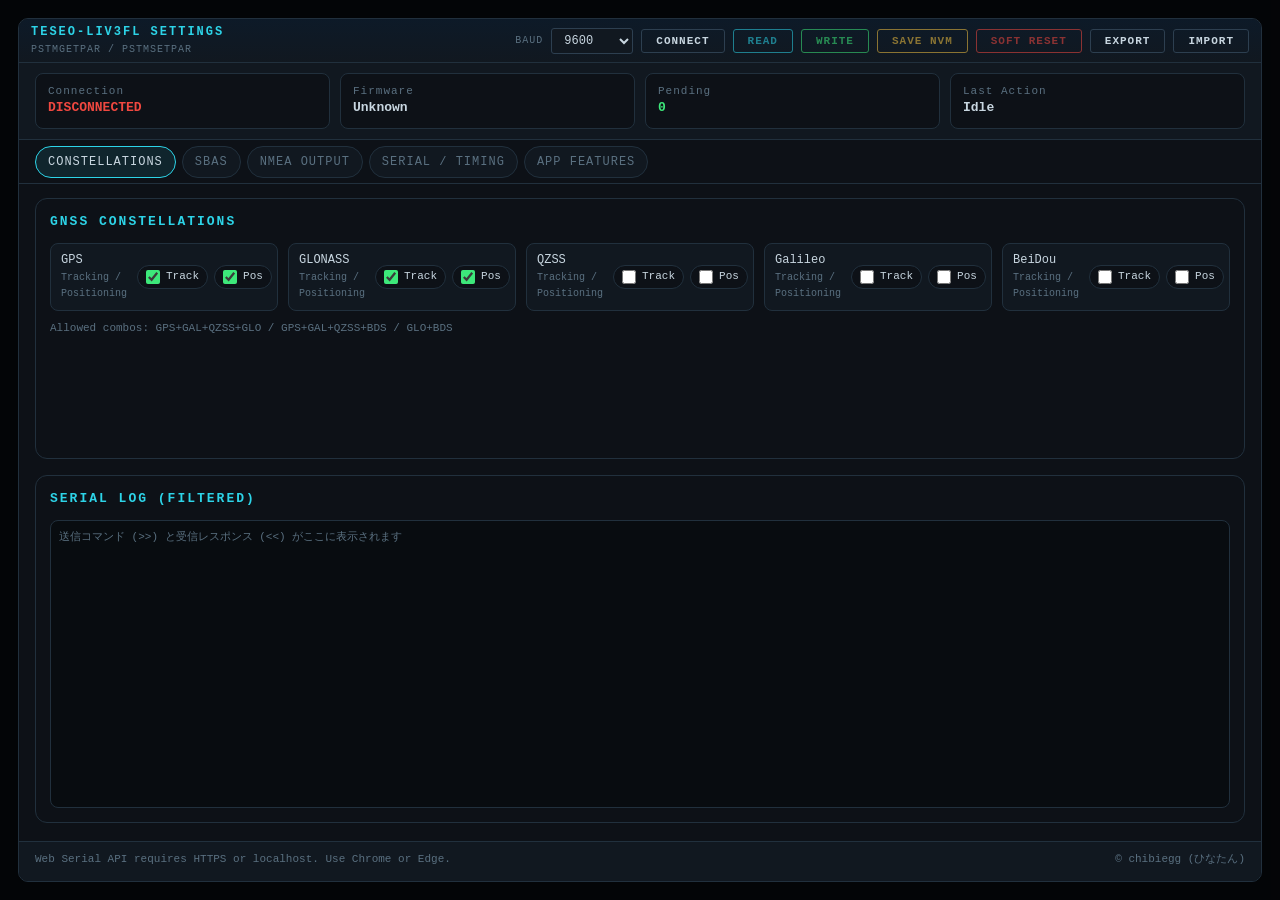
<file: htdocs/teseo-liv3fl/index.html>
<!DOCTYPE html>
<html lang="ja">
<head>
  <meta charset="UTF-8">
  <meta name="viewport" content="width=device-width, initial-scale=1.0">
  <title>Teseo-LIV3FL Settings</title>
  <link rel="stylesheet" href="style.css">
</head>
<body>
  <div id="teseo-overlay" class="visible" aria-hidden="false">
    <div class="teseo-backdrop" aria-hidden="true"></div>
    <div class="teseo-panel" role="dialog" aria-modal="true" aria-label="Teseo-LIV3FL Settings">
      <div class="teseo-hdr">
        <div class="teseo-title">
          <div class="name">Teseo-LIV3FL Settings</div>
          <div class="sub">PSTMGETPAR / PSTMSETPAR</div>
        </div>
        <div class="teseo-controls">
          <span class="ctrl-label">Baud</span>
          <select id="baud-select"></select>
          <button class="btn" id="btn-connect">Connect</button>

          <button class="btn" id="teseo-btn-read">Read</button>
          <button class="btn" id="teseo-btn-write">Write</button>
          <button class="btn" id="teseo-btn-save">Save NVM</button>
          <button class="btn" id="teseo-btn-reset">Soft Reset</button>
          <button class="btn" id="teseo-btn-export">Export</button>
          <button class="btn" id="teseo-btn-import">Import</button>
          <input type="file" id="teseo-import-file" accept=".json" style="display:none">
        </div>
      </div>

      <div class="teseo-body">
        <div class="app" id="teseo-app">
          <div class="statusbar">
            <div class="status-card">
              <div class="status-key">Connection</div>
              <div id="teseo-st-conn" class="status-val bad">DISCONNECTED</div>
            </div>
            <div class="status-card">
              <div class="status-key">Firmware</div>
              <div id="teseo-st-fw" class="status-val">Unknown</div>
            </div>
            <div class="status-card">
              <div class="status-key">Pending</div>
              <div id="teseo-st-pending" class="status-val warn">0</div>
            </div>
            <div class="status-card">
              <div class="status-key">Last Action</div>
              <div id="teseo-st-status" class="status-val">Idle</div>
            </div>
          </div>

          <div class="tabs">
            <button class="teseo-tab-btn active" data-tab="constellations">Constellations</button>
            <button class="teseo-tab-btn" data-tab="sbas">SBAS</button>
            <button class="teseo-tab-btn" data-tab="nmea">NMEA Output</button>
            <button class="teseo-tab-btn" data-tab="serial">Serial / Timing</button>
            <button class="teseo-tab-btn" data-tab="features">App Features</button>
          </div>

          <main class="main" id="teseo-main">
            <section id="teseo-tab-constellations" class="panel">
              <h2>GNSS Constellations</h2>
              <div id="teseo-constellations-grid" class="grid"></div>
              <div id="teseo-constellation-warning" class="constellation-warning hidden"></div>
              <div class="row" style="margin-top:10px; color: var(--t-muted); font-size: 11px;">
                Allowed combos: GPS+GAL+QZSS+GLO / GPS+GAL+QZSS+BDS / GLO+BDS
              </div>
            </section>

            <section id="teseo-tab-sbas" class="panel hidden">
              <h2>SBAS</h2>
              <div class="grid" id="teseo-sbas-grid"></div>
              <div class="row" style="margin-top:10px; color: var(--t-muted); font-size: 11px;">
                Tip: SBAS can also be controlled by $PSTMSBASONOFF / $PSTMSBASSERVICE
              </div>
            </section>

            <section id="teseo-tab-nmea" class="panel hidden">
              <h2>NMEA Message Output (CDB 201 / 228)</h2>
              <div id="teseo-nmea-grid" class="grid list"></div>
              <div class="row" style="margin-top:10px; color: var(--t-muted); font-size: 11px;">
                Default mask: 0x00980056 (GNS, GGA, GSA, VTG, RMC, GSV on)
              </div>
            </section>

            <section id="teseo-tab-serial" class="panel hidden">
              <h2>Serial Port &amp; Timing</h2>
              <div class="grid">
                <div class="item">
                  <div class="label">Baudrate</div>
                  <select id="teseo-cfg-baud"></select>
                </div>
                <div class="item">
                  <div class="label">Fix Rate (sec/fix)</div>
                  <select id="teseo-cfg-fix"></select>
                </div>
                <div class="item">
                  <div class="label">Mask Angle (deg)</div>
                  <select id="teseo-cfg-mask"></select>
                </div>
              </div>
              <div class="row" style="margin-top:10px; color: var(--t-muted); font-size: 11px;">
                Note: baud change requires reset ($PSTMSRR)
              </div>
            </section>

            <section id="teseo-tab-features" class="panel hidden">
              <h2>Application Features (CDB 200 / 227)</h2>
              <div class="row" style="margin-bottom:8px; color: var(--t-muted); font-size: 11px;">
                <span id="teseo-feat-cdb">CDB-200: 0x00000000  CDB-227: 0x00000000</span>
              </div>
              <div id="teseo-features-grid" class="grid list"></div>
            </section>

            <section class="panel log-panel">
              <h2>Serial Log (filtered)</h2>
              <div id="teseo-log" class="log log-view" tabindex="0" data-placeholder="送信コマンド (>>) と受信レスポンス (<<) がここに表示されます"></div>
            </section>
          </main>

          <footer>
            <span>Web Serial API requires HTTPS or localhost. Use Chrome or Edge.</span>
            <span>© <a href="https://x.com/chibiegg">chibiegg (ひなたん)</a></span>
          </footer>
        </div>
      </div>
    </div>
  </div>

  <script src="../serial-session.js"></script>
  <script src="../teseo-tool.js"></script>
  <script src="app.js"></script>
</body>
</html>
</file>
<file: htdocs/teseo-liv3fl/style.css>
/* Keep tokens aligned with htdocs/index.html */
*, *::before, *::after { box-sizing: border-box; margin: 0; padding: 0; }

:root {
  --bg:        #080c10;
  --bg2:       #0d1117;
  --bg3:       #111820;
  --bg4:       #161e28;
  --border:    #21303d;
  --border2:   #2d3f50;
  --text:      #c8d6e0;
  --dim:       #5a7080;
  --dim2:      #3d5060;
  --cyan:      #2dd4e8;
  --cyan-dim:  #1a8090;
  --green:     #3de87a;
  --green-dim: #1a6040;
  --yellow:    #f0c040;
  --red:       #f04840;
  --magenta:   #c060f0;
  --white:     #e8f0f8;
  --font: 'Courier New', 'Menlo', 'Monaco', 'Consolas', monospace;
}

html, body {
  height: 100%;
  overflow: hidden;
  background: var(--bg);
  color: var(--text);
  font-family: var(--font);
  font-size: 13px;
  line-height: 1.4;
}

/* Scrollbars */
::-webkit-scrollbar { width: 5px; height: 5px; }
::-webkit-scrollbar-track { background: var(--bg); }
::-webkit-scrollbar-thumb { background: var(--border2); border-radius: 3px; }
::-webkit-scrollbar-thumb:hover { background: var(--dim); }

select {
  background: var(--bg3);
  color: var(--text);
  border: 1px solid var(--border2);
  padding: 4px 8px;
  font-family: var(--font);
  font-size: 12px;
  border-radius: 3px;
  outline: none;
  cursor: pointer;
}
select:focus { border-color: var(--cyan); }

.ctrl-label {
  font-size: 10px;
  color: var(--dim);
  text-transform: uppercase;
  letter-spacing: 1px;
}

.btn {
  padding: 5px 14px;
  border-radius: 3px;
  border: 1px solid;
  font-family: var(--font);
  font-size: 11px;
  font-weight: bold;
  letter-spacing: 1px;
  text-transform: uppercase;
  cursor: pointer;
  background: transparent;
  transition: background 0.15s, box-shadow 0.15s;
}

#btn-connect {
  color: var(--green);
  border-color: var(--green);
}
#btn-connect:hover { background: rgba(61,232,122,0.1); box-shadow: 0 0 8px rgba(61,232,122,0.2); }
#btn-connect.active {
  color: var(--red);
  border-color: var(--red);
}
#btn-connect.active:hover { background: rgba(240,72,64,0.1); }

/* ─── Teseo Overlay UI (same as integrated, scoped) ─────────────────── */
#teseo-overlay {
  position: fixed;
  inset: 0;
  z-index: 10000;
  display: none;
}
#teseo-overlay.visible { display: block; }

#teseo-overlay * { box-sizing: border-box; }

#teseo-overlay .teseo-backdrop {
  position: absolute;
  inset: 0;
  background: rgba(0, 0, 0, 0.55);
}

#teseo-overlay .teseo-panel {
  position: absolute;
  inset: 18px;
  background: var(--bg2);
  border: 1px solid var(--border);
  border-radius: 10px;
  overflow: hidden;
  display: flex;
  flex-direction: column;
}

#teseo-overlay .teseo-hdr {
  flex-shrink: 0;
  display: flex;
  align-items: center;
  justify-content: space-between;
  gap: 10px;
  height: 44px;
  padding: 0 12px;
  border-bottom: 1px solid var(--border);
  background: linear-gradient(180deg, #0d1a28 0%, var(--bg3) 100%);
}

#teseo-overlay .teseo-title {
  display: flex;
  flex-direction: column;
  gap: 2px;
}

#teseo-overlay .teseo-title .name {
  font-size: 12px;
  letter-spacing: 2px;
  text-transform: uppercase;
  color: var(--cyan);
  font-weight: bold;
}

#teseo-overlay .teseo-title .sub {
  font-size: 10px;
  color: var(--dim);
  letter-spacing: 1px;
}

#teseo-overlay .teseo-controls {
  display: flex;
  align-items: center;
  gap: 8px;
}

/* Ensure overlay buttons are readable */
#teseo-overlay button {
  font-family: var(--font);
  color: var(--text);
}

#teseo-overlay button:focus-visible {
  outline: 2px solid rgba(45,212,232,0.55);
  outline-offset: 2px;
}

#teseo-overlay .teseo-controls .btn {
  color: var(--text);
  border-color: var(--border2);
}

#teseo-overlay .teseo-controls .btn:disabled {
  opacity: 0.55;
  cursor: not-allowed;
}

#teseo-overlay #teseo-btn-read {
  color: var(--cyan);
  border-color: var(--cyan);
}
#teseo-overlay #teseo-btn-read:hover { background: rgba(45,212,232,0.10); }

#teseo-overlay #teseo-btn-write {
  color: var(--green);
  border-color: var(--green);
}
#teseo-overlay #teseo-btn-write:hover { background: rgba(61,232,122,0.10); }

#teseo-overlay #teseo-btn-save {
  color: var(--yellow);
  border-color: var(--yellow);
}
#teseo-overlay #teseo-btn-save:hover { background: rgba(240,192,64,0.10); }

#teseo-overlay #teseo-btn-reset {
  color: var(--red);
  border-color: var(--red);
}
#teseo-overlay #teseo-btn-reset:hover { background: rgba(240,72,64,0.10); }

#teseo-overlay .teseo-tab-btn:hover {
  color: var(--text);
  border-color: var(--dim);
}

#teseo-overlay .teseo-tab-btn.active {
  background: rgba(45,212,232,0.10);
}

#teseo-overlay .teseo-body {
  flex: 1;
  min-height: 0;
  overflow: hidden;
}

/* ─── Teseo UI (scoped) ───────────────────────────────────────────────────── */
#teseo-overlay {
  --t-bg: var(--bg);
  --t-bg2: var(--bg2);
  --t-bg3: var(--bg3);
  --t-panel: var(--bg2);
  --t-border: var(--border);
  --t-text: var(--text);
  --t-muted: var(--dim);
  --t-accent: var(--green);
  --t-accent2: var(--cyan);
  --t-warn: var(--yellow);
  --t-bad: var(--red);
  --t-good: var(--green);
  --t-font: var(--font);
}

#teseo-overlay .app {
  display: grid;
  grid-template-rows: auto 44px 1fr auto;
  height: 100%;
  font-family: var(--t-font);
  color: var(--t-text);
  background: var(--t-bg2);
}

#teseo-overlay .statusbar {
  display: grid;
  grid-template-columns: repeat(auto-fit, minmax(180px, 1fr));
  gap: 10px;
  padding: 10px 16px;
  border-bottom: 1px solid var(--t-border);
  background: var(--t-bg3);
}

#teseo-overlay .status-card {
  padding: 10px 12px;
  background: var(--t-panel);
  border: 1px solid var(--t-border);
  border-radius: 8px;
}

#teseo-overlay .status-key { color: var(--t-muted); font-size: 11px; letter-spacing: 1px; }
#teseo-overlay .status-val { font-size: 13px; font-weight: 700; }
#teseo-overlay .status-val.good { color: var(--t-good); }
#teseo-overlay .status-val.bad { color: var(--t-bad); }
#teseo-overlay .status-val.warn { color: var(--t-warn); }

#teseo-overlay .tabs {
  display: flex;
  flex-wrap: wrap;
  gap: 6px;
  padding: 6px 16px;
  height: 44px;
  align-items: center;
  border-bottom: 1px solid var(--t-border);
  background: var(--t-bg2);
}

#teseo-overlay .teseo-tab-btn {
  border: 1px solid var(--t-border);
  background: var(--t-bg3);
  color: var(--t-muted);
  padding: 0 12px;
  height: 32px;
  border-radius: 999px;
  cursor: pointer;
  font-family: var(--t-font);
  font-size: 12px;
  letter-spacing: 1px;
  text-transform: uppercase;
}
#teseo-overlay .teseo-tab-btn.active { color: var(--t-text); border-color: var(--t-accent2); }

#teseo-overlay .main {
  padding: 14px 16px 18px 16px;
  display: grid;
  gap: 16px;
  min-height: 0;
  overflow: auto;
}

#teseo-overlay .panel {
  background: var(--t-panel);
  border: 1px solid var(--t-border);
  border-radius: 12px;
  padding: 14px;
}

#teseo-overlay .panel.log-panel {
  display: flex;
  flex-direction: column;
  min-height: 240px;
}

#teseo-overlay .panel h2 {
  margin: 0 0 12px 0;
  font-size: 13px;
  letter-spacing: 2px;
  color: var(--t-accent2);
  text-transform: uppercase;
}

#teseo-overlay .grid {
  display: grid;
  gap: 10px;
  grid-template-columns: repeat(auto-fit, minmax(220px, 1fr));
}

#teseo-overlay .item {
  display: flex;
  align-items: center;
  justify-content: space-between;
  gap: 10px;
  padding: 8px 10px;
  border: 1px solid var(--t-border);
  border-radius: 8px;
  background: var(--t-bg3);
}

#teseo-overlay .item .label { font-size: 12px; }
#teseo-overlay .item small { color: var(--t-muted); }

#teseo-overlay .label-title {
  display: flex;
  flex-wrap: wrap;
  gap: 6px 10px;
  align-items: baseline;
}
#teseo-overlay .label-title .name { font-weight: 700; }
#teseo-overlay .label-title .desc { color: var(--t-muted); }

#teseo-overlay .list { grid-template-columns: 1fr; }

#teseo-overlay .detail { margin-top: 6px; }
#teseo-overlay .detail summary {
  cursor: pointer;
  list-style: none;
  font-size: 11px;
  color: var(--t-accent2);
}
#teseo-overlay .detail summary::-webkit-details-marker { display: none; }
#teseo-overlay .detail-body {
  margin-top: 6px;
  color: var(--t-muted);
  font-size: 11px;
  line-height: 1.5;
}

#teseo-overlay .toggle-group {
  display: inline-flex;
  align-items: center;
  gap: 6px;
  white-space: nowrap;
}

#teseo-overlay .toggle-btn {
  display: inline-flex;
  align-items: center;
  gap: 6px;
  height: 24px;
  padding: 0 8px;
  border: 1px solid var(--t-border);
  border-radius: 999px;
  background: var(--t-bg2);
  font-size: 11px;
  line-height: 1;
}

#teseo-overlay .toggle-btn input {
  width: 14px;
  height: 14px;
  margin: 0;
  accent-color: var(--t-accent);
}

#teseo-overlay .pending { box-shadow: 0 0 0 1px rgba(240, 192, 64, 0.55) inset; }

#teseo-overlay .row {
  display: flex;
  flex-wrap: wrap;
  gap: 10px;
  align-items: center;
}

#teseo-overlay .log {
  width: 100%;
  min-height: 120px;
  flex: 1;
  overflow: auto;
  background: var(--t-bg);
  border: 1px solid var(--t-border);
  color: var(--t-muted);
  padding: 8px;
  border-radius: 8px;
  font-size: 11px;
}

#teseo-overlay .log-view {
  font-family: ui-monospace, SFMono-Regular, Menlo, Monaco, Consolas, "Liberation Mono", "Courier New", monospace;
  line-height: 1.5;
  white-space: pre;
}

#teseo-overlay .log-view:empty::before {
  content: attr(data-placeholder);
  color: var(--t-muted);
}

#teseo-overlay .log-line { white-space: pre; }
#teseo-overlay .log-line.cmd { color: var(--t-accent2); }
#teseo-overlay .log-line.resp { color: var(--t-text); }
#teseo-overlay .log-line.warn { color: var(--t-warn); }
#teseo-overlay .log-line.err { color: var(--t-bad); }

#teseo-overlay footer {
  padding: 10px 16px 14px 16px;
  color: var(--t-muted);
  font-size: 11px;
  border-top: 1px solid var(--t-border);
  background: var(--t-bg3);
  display: flex;
  align-items: center;
  justify-content: space-between;
  gap: 12px;
  flex-wrap: wrap;
}

#teseo-overlay footer a {
  color: inherit;
  text-decoration: none;
  border-bottom: 1px solid transparent;
}

#teseo-overlay footer a:hover {
  color: var(--t-text);
  border-bottom-color: var(--t-muted);
}

#teseo-overlay footer a:focus-visible {
  outline: 2px solid var(--t-accent2);
  outline-offset: 2px;
}

#teseo-overlay .hidden { display: none; }

#teseo-overlay .constellation-warning {
  margin-top: 8px;
  padding: 7px 10px;
  border-radius: 4px;
  border: 1px solid var(--t-bad);
  background: rgba(255,80,80,0.08);
  color: var(--t-bad);
  font-size: 11px;
  line-height: 1.6;
  white-space: pre-line;
}
</file>
